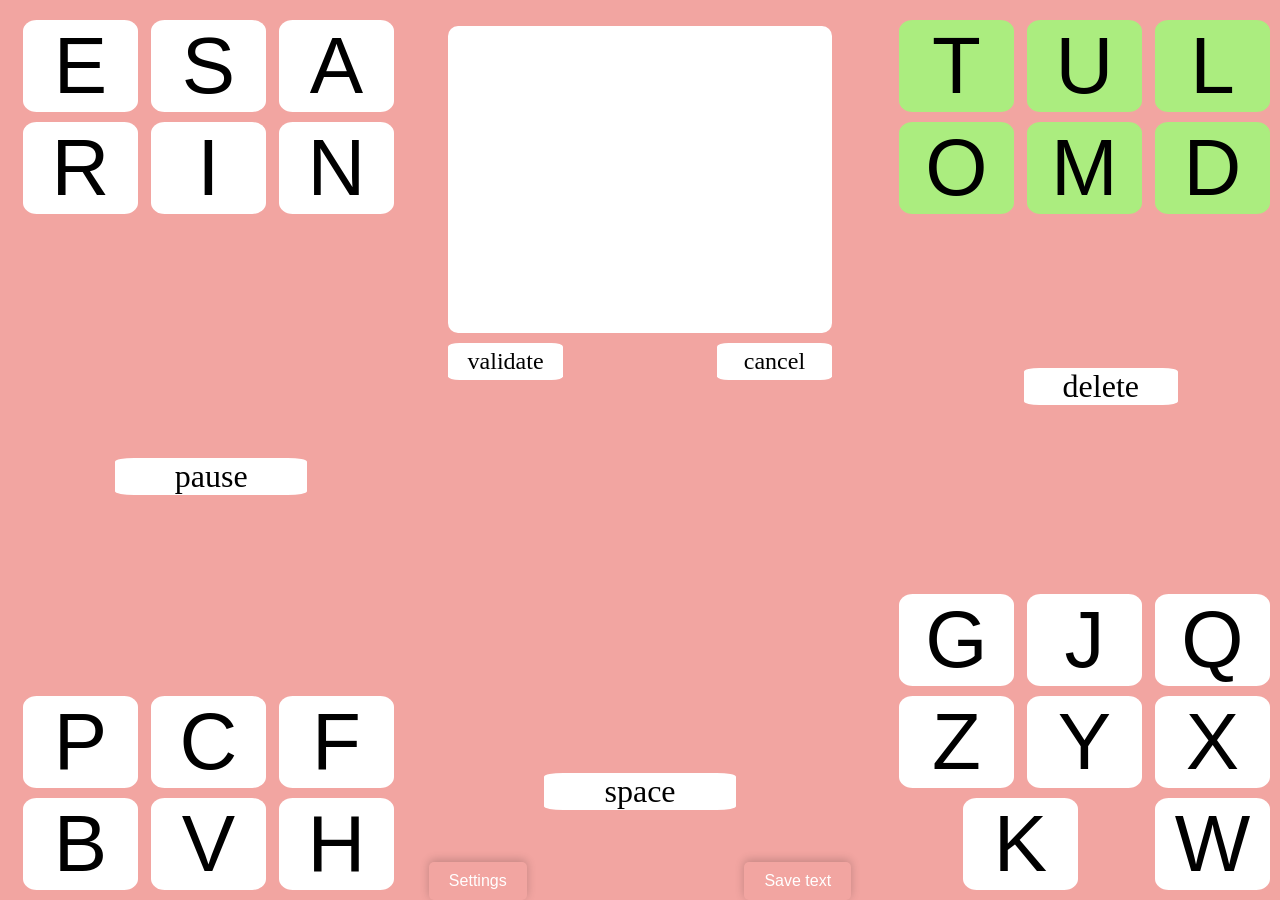
<file: HandiClign with Prediction/index.html>
<!DOCTYPE html>
<html lang="en">

<head>
    <link href="style.css" rel="stylesheet">
    <title>THANDIQUOI</title>
    <script src="API_key.js"></script>
    <script src="MODEL_choice.js"></script>
    <script src="script.js"></script>
    <link rel="icon" type="image/x-icon" href="image/favicon.jpg">
</head>


<body onload=main()>
    <div id="PRE1">prediction in progress</div>
    <div id="PRE2">prediction in progress</div>

    <div id="NW"> 
        <div id="E">E</div>
        <div id="S">S</div>
        <div id="A">A</div>
        <div id="R">R</div>
        <div id="I">I</div>
        <div id="N">N</div>
    </div>

    <div id="NE">
        <div id="T">T</div>
        <div id="U">U</div>
        <div id="L">L</div>
        <div id="O">O</div>
        <div id="M">M</div>
        <div id="D">D</div>
    </div>

    <div id="prediction">
    </div>

    <div id="spacebutton"></div>

    <div id="word-container">
        <div id="currentword"></div>
        <div id="validation">
            <div id="validate">validate</div>
            <div id="cancel">cancel</div>
        </div>
    </div>
    
    <div id="space">space</div>

    <div id="delete">delete</div>
    <div id="pause">pause</div>

    <div id="SW">
        <div id="P">P</div>
        <div id="C">C</div>
        <div id="F">F</div>
        <div id="B">B</div>
        <div id="V">V</div>
        <div id="H">H</div>
    </div>

    <div id="SE">
        <div id="G">G</div>
        <div id="J">J</div>
        <div id="Q">Q</div>
        <div id="Z">Z</div>
        <div id="Y">Y</div>
        <div id="X">X</div>
        <div id="K">K</div>
        <div id="W">W</div>
    </div>

   
    <div class="taskbar">
        <button class="task-button" onclick=blurring(this) id="settingsButton"><a>Settings</a></button>
        <button class="task-button" onclick=saveText(this)><a>Save text</a></button>
    </div>

    <div class="dropdown-menu" id="dropdownMenu">
        <h3>Settings</h3>
        <div class="setting-item">
            <label for="color">Color:</label>
            <input type="color" id="color" name="color" value="#95f297">
        </div>
        <div class="setting-item">
            <label for="delay">Speed:</label>
            <input type="range" id="delay" name="delay" min="500" max="4000" value="2000">
        </div>
        <div class="setting-item">
            <label for="font-size">Font size:</label>
            <input type="range" id="font-size" name="font-size" min="20" max="80" value="50" step="5">
        </div>
        </div>
</body>

<script>
    const slider = document.getElementById("font-size");
    slider.addEventListener("input", () => {
      const percent_fs = slider.value*10 + "%";
      const percent_pd = slider.value*4 + "%";
      document.documentElement.style.setProperty("--font-size_pd", percent_pd);
      document.documentElement.style.setProperty("--font-size_fs", percent_fs);
    });
</script>


</html>
</file>
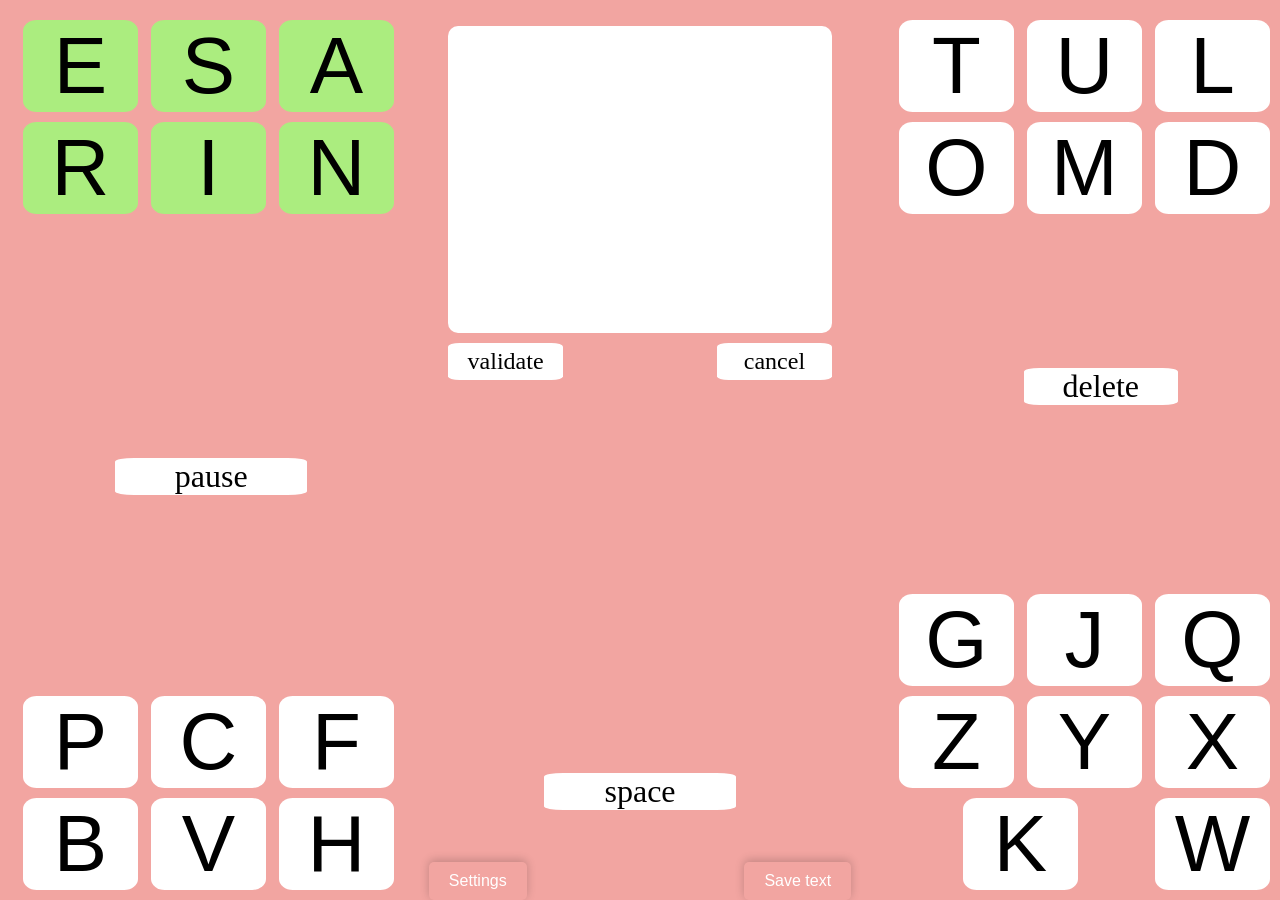
<file: HandiClign without Prediction/index.html>
<!DOCTYPE html>
<html lang="en">

<head>
    <link href="style.css" rel="stylesheet">
    <title>THANDIQUOI</title>
    <script src="script.js"></script>
    <link rel="icon" type="image/x-icon" href="image/favicon.jpg">
</head>


<body onload=main()>

    <div id="NW"> 
        <div id="E">E</div>
        <div id="S">S</div>
        <div id="A">A</div>
        <div id="R">R</div>
        <div id="I">I</div>
        <div id="N">N</div>
    </div>

    <div id="NE">
        <div id="T">T</div>
        <div id="U">U</div>
        <div id="L">L</div>
        <div id="O">O</div>
        <div id="M">M</div>
        <div id="D">D</div>
    </div>

    <div id="spacebutton"></div>

    <div id="word-container">
        <div id="currentword"></div>
        <div id="validation">
            <div id="validate">validate</div>
            <div id="cancel">cancel</div>
        </div>
    </div>
    
    <div id="space">space</div>

    <div id="delete">delete</div>
    <div id="pause">pause</div>

    <div id="SW">
        <div id="P">P</div>
        <div id="C">C</div>
        <div id="F">F</div>
        <div id="B">B</div>
        <div id="V">V</div>
        <div id="H">H</div>
    </div>

    <div id="SE">
        <div id="G">G</div>
        <div id="J">J</div>
        <div id="Q">Q</div>
        <div id="Z">Z</div>
        <div id="Y">Y</div>
        <div id="X">X</div>
        <div id="K">K</div>
        <div id="W">W</div>
    </div>

   
    <div class="taskbar">
        <button class="task-button" onclick=blurring(this) id="settingsButton"><a>Settings</a></button>
        <button class="task-button" onclick=saveText(this)><a>Save text</a></button>
    </div>

    <div class="dropdown-menu" id="dropdownMenu">
        <h3>Settings</h3>
        <div class="setting-item">
            <label for="color">Color:</label>
            <input type="color" id="color" name="color" value="#95f297">
        </div>
        <div class="setting-item">
            <label for="delay">Speed:</label>
            <input type="range" id="delay" name="delay" min="500" max="4000" value="2000">
        </div>
        <div class="setting-item">
            <label for="font-size">Font size:</label>
            <input type="range" id="font-size" name="font-size" min="20" max="80" value="50" step="5">
        </div>
        </div>
</body>

<script>
    const slider = document.getElementById("font-size");
    slider.addEventListener("input", () => {
      const percent_fs = slider.value*10 + "%";
      const percent_pd = slider.value*4 + "%";
      document.documentElement.style.setProperty("--font-size_pd", percent_pd);
      document.documentElement.style.setProperty("--font-size_fs", percent_fs);
    });
</script>


</html>
</file>
<file: HandiClign with Prediction/style.css>
/* Here you can choose the color of the keys, the blink color, 
 */

:root {
    --color-button: white;
    --color-clignotement: rgb(171, 237, 127);
    --color-background: rgb(242, 165, 161);
    --font-size_fs: 500%;
    --font-size_pd: 200%;
}

body {
    background-color: var(--color-background);
    background-size: 100%;
}

.buttonSave {
    width: auto;
    /* height: 50px; */
    height: auto;
    position: absolute;
    bottom: 20%;    
    left: 44.5%;
    flex-wrap: wrap;
    display: flex; 
    text-align: center;
    font-size: 100%;
    justify-content: center;
    border-radius: 10%;
}

.buttonSave:hover {
    background-color: rgb(175, 114, 114);
}

#space {
    width: 15%;
    /* height: 50px; */
    height: auto;
    position: absolute;
    bottom: 10%;
    left: 42.5%;
    flex-wrap: wrap;
    display: flex;
    text-align: center;
    font-size: var(--font-size_pd);
    justify-content: center;
    border-radius: 10%;
    --block-color: var(--color-button);
    background-color: var(--block-color);
}

#pause {
    width: 15%;
    /* height: 50px; */
    height: auto;
    position: absolute;
    bottom: 45%;
    left: 9%;
    flex-wrap: wrap;
    display: flex;
    text-align: center;
    font-size: var(--font-size_pd);
    justify-content: center;
    border-radius: 10%;
    --block-color: var(--color-button);
    background-color: var(--block-color);
}

#delete {
    width: 12%;
    /* height: 50px; */
    height: auto;
    position: absolute;
    bottom: 55%;
    left: 80%;
    flex-wrap: wrap;
    display: flex;
    text-align: center;
    font-size: var(--font-size_pd);
    justify-content: center;
    border-radius: 10%;
    --block-color: var(--color-button);
    background-color: var(--block-color);
}

#PRE1 {
    width: 20%;
    height: auto;
    position: absolute;
    top: 65%;
    left: 40%;
    justify-content: center;
    border-radius: 10%;
    --block-color: var(--color-button);
    background-color: var(--block-color);
    text-align: center;
    font-size: var(--font-size_pd);
}

#PRE2 {
    width: 20%;
    height: auto;
    position: absolute;
    top: 72%;
    left: 40%;
    justify-content: center;
    border-radius: 10%;
    --block-color: var(--color-button);
    background-color: var(--block-color);
    text-align: center;
    font-size: var(--font-size_pd);
}

#word-container {
    width: 30%;
    margin: 2% auto;
    display: flex;
    flex-direction: column;
    align-items: center;
    gap: 10px; /* space between buttons and currentword */
    position: absolute;
    top: 0%;
    left: 35%;  
}

#validation {
    display: flex;
    justify-content: space-between;
    width: 100%;
    margin-bottom: 10px;
}

#currentword {
    height: calc(1.2em * 8); /* 8 lines */
    width: 100%;
    background-color: var(--color-button);
    font-size: var(--font-size_pd);
    padding: 5px;
    box-sizing: border-box;
    border-radius: 10px;
    overflow-y: scroll;          /* Always displays the scrollbar */
    overflow-x: hidden;
    white-space: normal;
    word-wrap: break-word;
    text-align: left;
}

#validate, #cancel {
    width: 30%;
    font-size: 150%;
    background-color: var(--color-button);
    border-radius: 10%;
    text-align: center;
    justify-content: center;
    display: flex;
    align-items: center;
    padding: 5px;
    box-sizing: border-box;
}

#NW {
    width: 30%;
    height: auto;
    position: absolute;
    top: 10px;
    left: 10px;
    display: flex;
    flex-wrap: wrap;
    --block-color: var(--color-button);
    align-items: center;
}

#NE {
    width: 30%;
    height: auto;
    position: absolute;
    top: 10px;
    right: 10px;
    display: flex;
    flex-wrap: wrap;
    --block-color: var(--color-button);
    align-items: center;
}

#SW {
    width: 30%;
    height: auto;
    position: absolute;
    bottom: 10px;
    left: 10px;
    display: flex;
    flex-wrap: wrap;
    --block-color: var(--color-button);
    align-items: center;
}

#SE {
    width: 30%;
    height: auto;
    position: absolute;
    bottom: 10px;
    right: 10px;
    display: flex;
    flex-wrap: wrap;
    --block-color: var(--color-button);
    align-items: center;
}

#E,
#Q,
#W,
#R,
#T,
#Y,
#U,
#I,
#O,
#P,
#A,
#S,
#D,
#F,
#G,
#H,
#J,
#K,
#L,
#Z,
#X,
#C,
#V,
#B,
#N,
#M {
    width: 30%;
    height: auto;
    background-color: var(--block-color);
    position: relative;
    margin-top: 10px;
    margin-left: auto;
    text-align: center;
    justify-content: center;
    font-size: var(--font-size_fs);
    font-family: 'Poppins', sans-serif;
    /* Modern and readable font */
    border-radius: 12%;
    /* Rounded corners */
    cursor: pointer;
    box-shadow: 0 4% 6% rgba(0, 0, 0, 0.1), 0 1px 3px rgba(0, 0, 0, 0.08);
    /* Soft shadow */
    transition: all 0.3s ease-in-out;
    /* Smooth transition */
}

/* Hover effect */
/* #M:hover {
    transform: translateY(-5px);
    
    box-shadow: 0 6px 10px rgba(0, 0, 0, 0.15), 0 2px 4px rgba(0, 0, 0, 0.1);
    
    background-color: var(--color-clignotement);
    
} */

/* Taskbar style */
.taskbar {
    position: fixed;
    bottom: 0%;
    left: 25%;
    width: 50%;
    background-color: transparent;
    color: white;
    display: flex;
    justify-content: space-around;
    /* padding: 10px 0;
    box-shadow: 0 -2px 5px rgba(0, 0, 0, 0.2); */
}

/* Taskbar buttons style */
.task-button {
    background-color: transparent;
    border: none;
    color: white;
    padding: 10px 20px;
    font-size: 16px;
    cursor: pointer;
    border-radius: 5px;
    transition: all .25s;
    /* padding: 10px 0; */
    box-shadow: 0 -2px 10px rgba(0, 0, 0, 0.2);
}

/* Buttons hover effect */
.task-button:hover {
    background-color: #f36e6e;
    letter-spacing: 10px;
}

/* Settings dropdown menu */
.dropdown-menu {
    display: none;
    /* Hidden by default */
    position: absolute;
    bottom: 60px;
    /* Just above the taskbar */
    left: 50%;
    transform: translateX(-50%);
    background-color: #f36e6e;
    opacity: 0.99;
    color: white;
    padding: 20px;
    width: 250px;
    border-radius: 5px;
    box-shadow: 0 2px 5px rgba(0, 0, 0, 0.2);

}

.setting-item {
    margin-bottom: 15px;
}

input[type="range"] {
    width: 100%;
}

/* Responsiveness effect */
@media (max-width: 600px) {
    .taskbar {
        flex-direction: column;
        align-items: center;
    }

    .task-button {
        width: 100%;
        text-align: center;
    }
}

.loading-message {
    display: flex;
    justify-content: center;
    align-items: center;
    height: 100vh;
    width: 200px;
    margin-left: 47%;
    margin-top: 20%;
}

.loader {
    display: flex;
    justify-content: space-between;
    width: 80px;
}

.loader div {
    width: 16px;
    height: 16px;
    background-color: olive;
    border-radius: 50%;
    animation: grow-shrink 0.5s infinite;
}

.loader div:nth-child(1) {
    animation-delay: 0s;
}

.loader div:nth-child(2) {
    animation-delay: 0.3s;
}

.loader div:nth-child(3) {
    animation-delay: 0.6s;
}

@keyframes grow-shrink {

    0%,
    100% {
        transform: scale(1);
    }

    50% {
        transform: scale(1.5);
    }
}
</file>
<file: HandiClign without Prediction/style.css>
/* Here you can choose the color of the keys, the blink color, 
 */

:root {
    --color-button: white;
    --color-clignotement: rgb(171, 237, 127);
    --color-background: rgb(242, 165, 161);
    --font-size_fs: 500%;
    --font-size_pd: 200%;
}

body {
    background-color: var(--color-background);
    background-size: 100%;
}

.buttonSave {
    width: auto;
    /* height: 50px; */
    height: auto;
    position: absolute;
    bottom: 20%;    
    left: 44.5%;
    flex-wrap: wrap;
    display: flex; 
    text-align: center;
    font-size: 100%;
    justify-content: center;
    border-radius: 10%;

}

.buttonSave:hover {
    background-color: rgb(175, 114, 114);
}

#space {
    width: 15%;
    /* height: 50px; */
    height: auto;
    position: absolute;
    bottom: 10%;
    left: 42.5%;
    flex-wrap: wrap;
    display: flex;
    text-align: center;
    font-size: var(--font-size_pd);
    justify-content: center;
    border-radius: 10%;
    --block-color: var(--color-button);
    background-color: var(--block-color);
}

#pause {
    width: 15%;
    /* height: 50px; */
    height: auto;
    position: absolute;
    bottom: 45%;
    left: 9%;
    flex-wrap: wrap;
    display: flex;
    text-align: center;
    font-size: var(--font-size_pd);
    justify-content: center;
    border-radius: 10%;
    --block-color: var(--color-button);
    background-color: var(--block-color);
}

#delete {
    width: 12%;
    /* height: 50px; */
    height: auto;
    position: absolute;
    bottom: 55%;
    left: 80%;
    flex-wrap: wrap;
    display: flex;
    text-align: center;
    font-size: var(--font-size_pd);
    justify-content: center;
    border-radius: 10%;
    --block-color: var(--color-button);
    background-color: var(--block-color);
}



#word-container {
    width: 30%;
    margin: 2% auto;
    display: flex;
    flex-direction: column;
    align-items: center;
    gap: 10px; /* space between buttons and currentword */
    position: absolute;
    top: 0%;
    left: 35%;  
}

#validation {
    display: flex;
    justify-content: space-between;
    width: 100%;
    margin-bottom: 10px;
}



#currentword {
    height: calc(1.2em * 8); /* 8 lines */
    width: 100%;
    background-color: var(--color-button);
    font-size: var(--font-size_pd);
    padding: 5px;
    box-sizing: border-box;
    border-radius: 10px;
    overflow-y: scroll;          /* Always displays the scrollbar */
    overflow-x: hidden;
    white-space: normal;
    word-wrap: break-word;
    text-align: left;
}

#validate, #cancel {
    width: 30%;
    font-size: 150%;
    background-color: var(--color-button);
    border-radius: 10%;
    text-align: center;
    justify-content: center;
    display: flex;
    align-items: center;
    padding: 5px;
    box-sizing: border-box;
}


#NW {
    width: 30%;
    height: auto;
    position: absolute;
    top: 10px;
    left: 10px;
    display: flex;
    flex-wrap: wrap;
    --block-color: var(--color-button);
    align-items: center;
}

#NE {
    width: 30%;
    height: auto;
    position: absolute;
    top: 10px;
    right: 10px;
    display: flex;
    flex-wrap: wrap;
    --block-color: var(--color-button);
    align-items: center;
}



#SW {
    width: 30%;
    height: auto;
    position: absolute;
    bottom: 10px;
    left: 10px;
    display: flex;
    flex-wrap: wrap;
    --block-color: var(--color-button);
    align-items: center;
}


#SE {
    width: 30%;
    height: auto;
    position: absolute;
    bottom: 10px;
    right: 10px;
    display: flex;
    flex-wrap: wrap;
    --block-color: var(--color-button);
    align-items: center;
}

#E,
#Q,
#W,
#R,
#T,
#Y,
#U,
#I,
#O,
#P,
#A,
#S,
#D,
#F,
#G,
#H,
#J,
#K,
#L,
#Z,
#X,
#C,
#V,
#B,
#N,
#M {
    width: 30%;
    height: auto;
    background-color: var(--block-color);
    position: relative;
    margin-top: 10px;
    margin-left: auto;
    text-align: center;
    justify-content: center;
    font-size: var(--font-size_fs);
    font-family: 'Poppins', sans-serif;
    /* Modern and readable font */
    border-radius: 12%;
    /* Rounded corners */
    cursor: pointer;
    box-shadow: 0 4% 6% rgba(0, 0, 0, 0.1), 0 1px 3px rgba(0, 0, 0, 0.08);
    /* Soft shadow */
    transition: all 0.3s ease-in-out;
    /* Smooth transition */
}

/* Hover effect */
/* #M:hover {
    transform: translateY(-5px);
    
    box-shadow: 0 6px 10px rgba(0, 0, 0, 0.15), 0 2px 4px rgba(0, 0, 0, 0.1);
    
    background-color: var(--color-clignotement);
    
} */



/* Taskbar style */
.taskbar {
    position: fixed;
    bottom: 0%;
    left: 25%;
    width: 50%;
    background-color: transparent;
    color: white;
    display: flex;
    justify-content: space-around;
    /* padding: 10px 0;
    box-shadow: 0 -2px 5px rgba(0, 0, 0, 0.2); */
}

/* Taskbar buttons style */
.task-button {
    background-color: transparent;
    border: none;
    color: white;
    padding: 10px 20px;
    font-size: 16px;
    cursor: pointer;
    border-radius: 5px;
    transition: all .25s;
    /* padding: 10px 0; */
    box-shadow: 0 -2px 10px rgba(0, 0, 0, 0.2);
}

/* Buttons hover effect */
.task-button:hover {
    background-color: #f36e6e;
    letter-spacing: 10px;
}

/* Settings dropdown menu */
.dropdown-menu {
    display: none;
    /* Hidden by default */
    position: absolute;
    bottom: 60px;
    /* Just above the taskbar */
    left: 50%;
    transform: translateX(-50%);
    background-color: #f36e6e;
    opacity: 0.99;
    color: white;
    padding: 20px;
    width: 250px;
    border-radius: 5px;
    box-shadow: 0 2px 5px rgba(0, 0, 0, 0.2);

}


.setting-item {
    margin-bottom: 15px;
}

input[type="range"] {
    width: 100%;
}

/* Responsiveness effect */
@media (max-width: 600px) {
    .taskbar {
        flex-direction: column;
        align-items: center;
    }

    .task-button {
        width: 100%;
        text-align: center;
    }
}


.loading-message {
    display: flex;
    justify-content: center;
    align-items: center;
    height: 100vh;
    width: 200px;
    margin-left: 47%;
    margin-top: 20%;
}

.loader {
    display: flex;
    justify-content: space-between;
    width: 80px;
}

.loader div {
    width: 16px;
    height: 16px;
    background-color: olive;
    border-radius: 50%;
    animation: grow-shrink 0.5s infinite;
}

.loader div:nth-child(1) {
    animation-delay: 0s;
}

.loader div:nth-child(2) {
    animation-delay: 0.3s;
}

.loader div:nth-child(3) {
    animation-delay: 0.6s;
}

@keyframes grow-shrink {

    0%,
    100% {
        transform: scale(1);
    }

    50% {
        transform: scale(1.5);
    }
}
</file>
